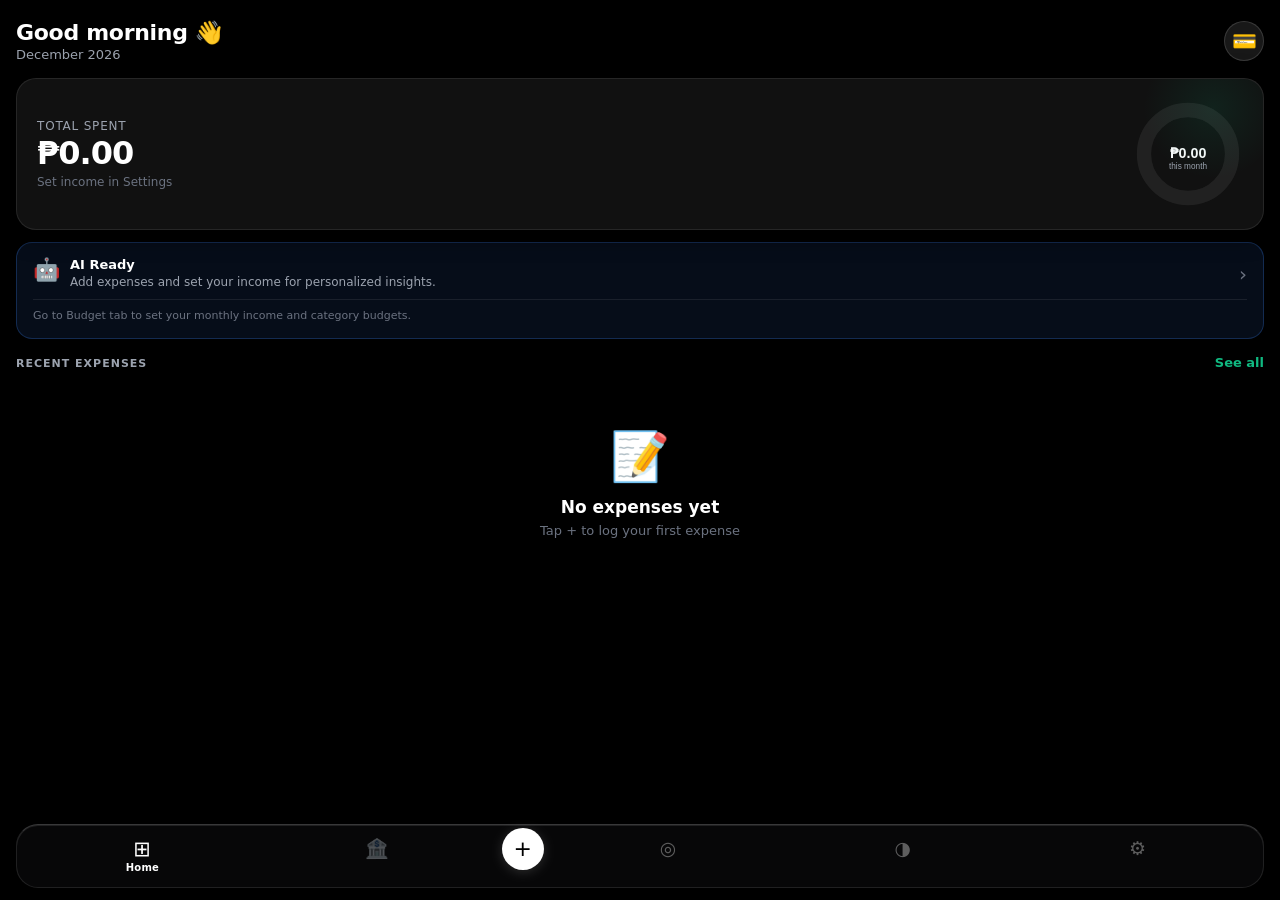
<file: index.html>
<!DOCTYPE html>
<html lang="en">
<head>
  <meta charset="UTF-8">
  <meta name="viewport"
        content="width=device-width, initial-scale=1.0, viewport-fit=cover,
                 user-scalable=no, maximum-scale=1">

  <!-- PWA / iOS home screen -->
  <meta name="apple-mobile-web-app-capable"           content="yes">
  <meta name="apple-mobile-web-app-status-bar-style"  content="black">
  <meta name="apple-mobile-web-app-title"             content="SpendAI">
  <meta name="mobile-web-app-capable"                 content="yes">
  <meta name="theme-color"                            content="#000000">

  <!-- SEO / Social -->
  <title>SpendAI — AI Expense Tracker</title>
  <script>
    // Ensure trailing slash for GitHub Pages so relative paths work (prevents black screen)
    (function() {
      var l = window.location;
      if (!l.pathname.endsWith('/') && !l.pathname.split('/').pop().includes('.')) {
        l.replace(l.protocol + '//' + l.host + l.pathname + '/' + l.search + l.hash);
      }
    })();
  </script>
  <meta name="description"
        content="Track expenses offline with built-in AI budget suggestions and spending insights. No internet required.">

  <!-- Icons -->
  <link rel="apple-touch-icon"    href="icons/icon.svg">
  <link rel="icon" type="image/svg+xml" href="icons/icon.svg">

  <!-- Manifest -->
  <link rel="manifest" href="manifest.json">

  <!-- Styles -->
  <link rel="stylesheet" href="css/app.css">

  <style>
    /* Loading splash (shown until JS boots) */
    #loading {
      position: fixed;
      inset: 0;
      background: #000000;
      display: flex;
      flex-direction: column;
      align-items: center;
      justify-content: center;
      gap: 20px;
      z-index: 9999;
      transition: opacity 0.4s;
    }
    #loading.fade { opacity: 0; pointer-events: none; }
    .splash-logo {
      width: 88px;
      height: 88px;
      border-radius: 22px;
      overflow: hidden;
    }
    .splash-title {
      font-family: -apple-system, sans-serif;
      font-size: 26px;
      font-weight: 800;
      color: #F9FAFB;
      letter-spacing: -0.5px;
    }
    .splash-sub {
      font-family: -apple-system, sans-serif;
      font-size: 13px;
      color: #6B7280;
    }
    .splash-dot-row {
      display: flex;
      gap: 7px;
    }
    .splash-dot {
      width: 7px;
      height: 7px;
      border-radius: 50%;
      background: #7C3AED;
      animation: pulse 1.2s ease-in-out infinite;
    }
    .splash-dot:nth-child(2) { animation-delay: 0.2s; background: #3B82F6; }
    .splash-dot:nth-child(3) { animation-delay: 0.4s; background: #10B981; }
    @keyframes pulse {
      0%, 80%, 100% { transform: scale(0.6); opacity: 0.4; }
      40%            { transform: scale(1.0); opacity: 1;   }
    }
  </style>
</head>
<body>

  <!-- Splash screen -->
  <div id="loading">
    <img class="splash-logo" src="icons/icon.svg" alt="SpendAI Logo">
    <div class="splash-title">SpendAI</div>
    <div class="splash-sub">AI-Powered · 100% Offline</div>
    <div class="splash-dot-row">
      <div class="splash-dot"></div>
      <div class="splash-dot"></div>
      <div class="splash-dot"></div>
    </div>
  </div>

  <!-- App root -->
  <div id="app"></div>

  <!-- Scripts (load order matters) -->
  <script src="js/db.js"></script>
  <script src="js/ai.js"></script>
  <script src="js/charts.js"></script>
  <script src="js/app.js"></script>

  <script>
    // Remove splash after app boots
    document.addEventListener('DOMContentLoaded', () => {
      setTimeout(() => {
        const el = document.getElementById('loading');
        if (el) {
          el.classList.add('fade');
          setTimeout(() => el.remove(), 450);
        }
      }, 600);
    });

    // Register service worker — detects updates and surfaces them to the app
    if ('serviceWorker' in navigator) {
      window.addEventListener('load', () => {
        navigator.serviceWorker.register('./sw.js').then(reg => {

          // If a new SW is already waiting when we load, tell the app
          if (reg.waiting) {
            window.__swWaiting = reg.waiting;
            if (typeof App !== 'undefined') App._swUpdateReady(reg.waiting);
          }

          // A new SW installed while the page is open
          reg.addEventListener('updatefound', () => {
            const newSW = reg.installing;
            newSW.addEventListener('statechange', () => {
              if (newSW.state === 'installed' && navigator.serviceWorker.controller) {
                // New version ready — tell the app (user data is safe in localStorage)
                window.__swWaiting = newSW;
                if (typeof App !== 'undefined') App._swUpdateReady(newSW);
              }
            });
          });

        }).catch(() => {});

        // When new SW takes control, reload to get fresh assets
        let refreshing = false;
        navigator.serviceWorker.addEventListener('controllerchange', () => {
          if (!refreshing) {
            refreshing = true;
            window.location.reload();
          }
        });
      });
    }
  </script>
</body>
</html>
</file>
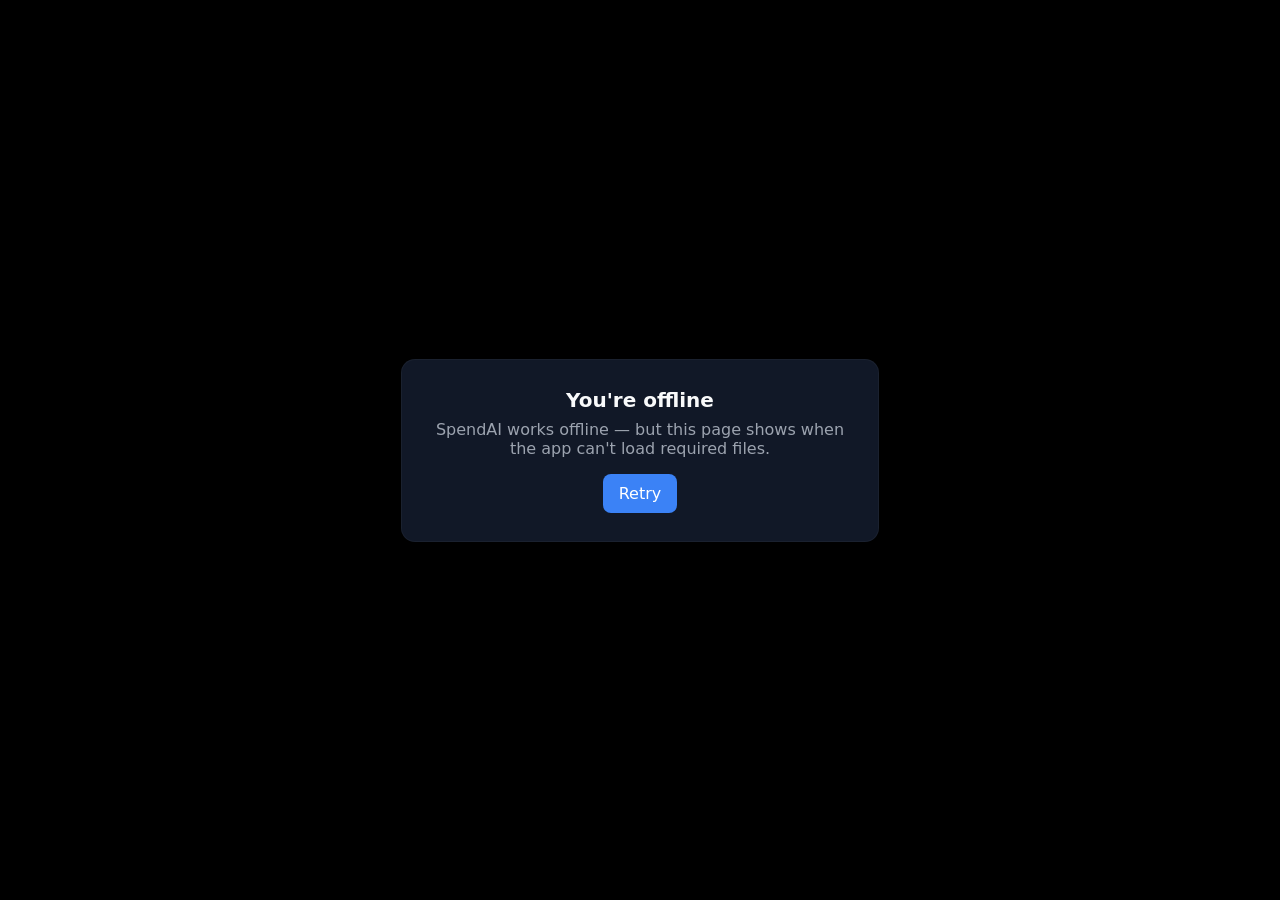
<file: offline.html>
<!doctype html>
<html lang="en">
<head>
  <meta charset="utf-8">
  <meta name="viewport" content="width=device-width,initial-scale=1">
  <title>Offline — SpendAI</title>
  <meta name="theme-color" content="#000000">
  <style>
    html,body{height:100%;margin:0;font-family:-apple-system,Segoe UI,Roboto,system-ui,sans-serif;background:#000000;color:#F9FAFB;display:flex;align-items:center;justify-content:center}
    .card{max-width:420px;padding:28px;border-radius:14px;background:#111827;border:1px solid rgba(255,255,255,0.04);text-align:center}
    h1{margin:0 0 8px;font-size:20px}
    p{margin:0;color:#9CA3AF}
    a{display:inline-block;margin-top:16px;padding:10px 16px;border-radius:8px;background:#3B82F6;color:#fff;text-decoration:none}
  </style>
</head>
<body>
  <div class="card">
    <h1>You're offline</h1>
    <p>SpendAI works offline — but this page shows when the app can't load required files.</p>
    <a href="./">Retry</a>
  </div>
</body>
</html>
</file>
<file: css/app.css>
/* ═══════════════════════════════════════════════════════════════════════════
   AI Expense Tracker — Premium iOS-Style Design
   100% offline · Local AI · On-device storage
═══════════════════════════════════════════════════════════════════════════ */

/* ── Design tokens ────────────────────────────────────────────────────── */
:root {
  --bg:          #000000;
  --surface:     #111111;
  --surface2:    #181818;
  --surface3:    #1f1f1f;
  --border:      rgba(255,255,255,0.08);
  --border2:     rgba(255,255,255,0.14);

  --purple:      #7C3AED;
  --purple-l:    #8B5CF6;
  --blue:        #3B82F6;
  --teal:        #14B8A6;
  --green:       #10B981;
  --orange:      #F59E0B;
  --red:         #EF4444;
  --pink:        #EC4899;

  --text:        #FFFFFF;
  --text2:       #9CA3AF;
  --text3:       #6B7280;

  --radius:      16px;
  --radius-sm:   12px;
  --radius-lg:   20px;

  --tab-h:       74px;
  --safe-b:      env(safe-area-inset-bottom, 0px);
  --safe-t:      env(safe-area-inset-top, 0px);
  --safe-l:      env(safe-area-inset-left, 0px);
  --safe-r:      env(safe-area-inset-right, 0px);

  --font:        -apple-system, BlinkMacSystemFont, 'Segoe UI', system-ui, sans-serif;
  --transition:  0.25s cubic-bezier(.4,0,.2,1);
}

/* ── Reset & base ─────────────────────────────────────────────────────── */
*, *::before, *::after {
  box-sizing: border-box;
  margin: 0;
  padding: 0;
  -webkit-tap-highlight-color: transparent;
  -webkit-touch-callout: none;
}

html {
  height: 100%;
  overflow: hidden;
  background: #000000;
}

body {
  font-family: var(--font);
  background: var(--bg);
  color: var(--text);
  height: 100%;
  overflow: hidden;
  overscroll-behavior: none;
  -webkit-font-smoothing: antialiased;
  -moz-osx-font-smoothing: grayscale;
}

input, button, textarea, select {
  font-family: var(--font);
  color: var(--text);
  border: none;
  background: none;
  outline: none;
  -webkit-appearance: none;
  appearance: none;
}

button { cursor: pointer; }

/* ── App shell ────────────────────────────────────────────────────────── */
#app {
  position: fixed;
  inset: 0;
  display: flex;
  flex-direction: column;
  padding-left:  var(--safe-l);
  padding-right: var(--safe-r);
}

/* ── Screen root ──────────────────────────────────────────────────────── */
#screen-root {
  flex: 1;
  overflow: hidden;
  position: relative;
}

.screen {
  position: absolute;
  inset: 0;
  padding-top: var(--safe-t);
  overflow-y: auto;
  overflow-x: hidden;
  overscroll-behavior-y: contain;
  -webkit-overflow-scrolling: touch;
  padding-bottom: calc(64px + 24px + var(--safe-b));
  opacity: 0;
  transform: translateY(18px);
  transition: opacity 0.28s var(--transition), transform 0.28s var(--transition);
  will-change: transform;
}

.screen-in {
  opacity: 1;
  transform: translateY(0);
}

.screen::-webkit-scrollbar { display: none; }

/* ── Tab bar — iOS 18 transparent frosted glass ───────────────────────── */
.tab-bar {
  position: fixed;
  bottom: calc(12px + var(--safe-b));
  left: 16px;
  right: 16px;
  height: 64px;
  padding: 0 8px;
  display: flex;
  align-items: center;
  justify-content: space-around;
  /* iOS 18-style: very low alpha so content bleeds through the blur */
  background: rgba(28, 28, 32, 0.25);
  backdrop-filter: blur(36px) saturate(180%);
  -webkit-backdrop-filter: blur(36px) saturate(180%);
  /* Luminous rim matches the iOS material highlight */
  border: 1px solid rgba(255, 255, 255, 0.10);
  border-top-color: rgba(255, 255, 255, 0.20);
  border-radius: 22px;
  z-index: 100;
  box-shadow:
    0 4px 16px rgba(0, 0, 0, 0.4),
    inset 0 1px 0 rgba(255, 255, 255, 0.10);
}

.nav-item {
  flex: 1;
  display: flex;
  flex-direction: column;
  align-items: center;
  gap: 4px;
  padding: 8px 4px;
  color: rgba(255,255,255,0.35);
  transition: color var(--transition);
  user-select: none;
}

.nav-item:active { opacity: 0.6; }

.nav-item.active {
  color: #FFFFFF;
}

.nav-icon {
  font-size: 19px;
  line-height: 1;
  transition: transform 0.2s;
  filter: grayscale(0.4);
}

.nav-item.active .nav-icon {
  transform: scale(1.1);
  filter: grayscale(0);
}

.nav-label {
  font-size: 10px;
  font-weight: 600;
  letter-spacing: 0.2px;
  opacity: 0;
  transition: opacity 0.2s;
}

.nav-item.active .nav-label {
  opacity: 1;
}

/* Add button — special pill style */
.nav-add {
  flex: 0 0 56px;
}

.nav-add .nav-icon {
  width: 42px;
  height: 42px;
  background: #FFFFFF;
  border-radius: 50%;
  display: flex;
  align-items: center;
  justify-content: center;
  font-size: 22px;
  font-weight: 400;
  color: #000;
  box-shadow: 0 2px 12px rgba(255,255,255,0.15);
  transition: transform 0.2s, box-shadow 0.2s;
  filter: grayscale(0) !important;
}

.nav-add:active .nav-icon {
  transform: scale(0.92);
  box-shadow: 0 1px 6px rgba(255,255,255,0.1);
}

/* ── Screen header ────────────────────────────────────────────────────── */
.scr-header {
  display: flex;
  align-items: center;
  justify-content: space-between;
  padding: 20px 16px 8px;
}

.page-title {
  font-size: 26px;
  font-weight: 700;
  letter-spacing: -0.5px;
}

.greeting {
  font-size: 22px;
  font-weight: 700;
  letter-spacing: -0.3px;
}

.subheading {
  font-size: 13px;
  color: var(--text2);
  margin-top: 2px;
}

.avatar-btn {
  width: 40px;
  height: 40px;
  border-radius: 50%;
  background: var(--surface2);
  border: 1px solid var(--border2);
  display: flex;
  align-items: center;
  justify-content: center;
  font-size: 20px;
  flex-shrink: 0;
}

/* ── Bottom pad ───────────────────────────────────────────────────────── */
.bottom-pad { height: 24px; }

/* ═══════════════════════════════════════════════════════════════════════
   DASHBOARD
═══════════════════════════════════════════════════════════════════════ */

/* Spending card */
.spend-card {
  margin: 8px 16px 12px;
  background: #111111;
  border: 1px solid rgba(255,255,255,0.09);
  border-radius: var(--radius-lg);
  padding: 20px;
  display: flex;
  align-items: center;
  gap: 12px;
  box-shadow: 0 4px 24px rgba(0,0,0,0.6);
  position: relative;
  overflow: hidden;
}

.spend-card::before {
  content: '';
  position: absolute;
  top: -40px;
  right: -20px;
  width: 140px;
  height: 140px;
  background: radial-gradient(circle, rgba(16,185,129,0.1) 0%, transparent 70%);
  pointer-events: none;
}

.spend-left { flex: 1; min-width: 0; }

.spend-label {
  font-size: 12px;
  color: var(--text2);
  font-weight: 500;
  text-transform: uppercase;
  letter-spacing: 0.8px;
  margin-bottom: 4px;
}

.spend-amount {
  font-size: 32px;
  font-weight: 800;
  letter-spacing: -1px;
  line-height: 1;
  color: #FFFFFF;
}

.spend-sub {
  font-size: 12px;
  color: var(--text3);
  margin-top: 6px;
}

.budget-usage-bar {
  height: 4px;
  background: rgba(255,255,255,0.1);
  border-radius: 2px;
  margin-top: 10px;
  overflow: hidden;
}

.budget-usage-fill {
  height: 100%;
  border-radius: 2px;
  background: var(--green);
  transition: width 1s cubic-bezier(.4,0,.2,1);
}

.budget-usage-fill.warn { background: var(--orange); }
.budget-usage-fill.over { background: var(--red); }

.budget-usage-label {
  font-size: 11px;
  color: var(--text3);
  margin-top: 4px;
}

.savings-badge {
  display: inline-flex;
  align-items: center;
  gap: 4px;
  background: rgba(16,185,129,0.15);
  border: 1px solid rgba(16,185,129,0.3);
  color: var(--green);
  font-size: 11px;
  font-weight: 600;
  padding: 4px 10px;
  border-radius: 20px;
  margin-top: 8px;
}

/* Donut */
.donut-wrap {
  flex-shrink: 0;
  width: 110px;
  height: 110px;
}

#donut-chart {
  width: 110px;
  height: 110px;
}

/* Category legend */
.legend-row {
  display: flex;
  gap: 6px;
  padding: 0 16px 12px;
  overflow-x: auto;
  scrollbar-width: none;
  -ms-overflow-style: none;
}

.legend-row::-webkit-scrollbar { display: none; }

.legend-item {
  display: flex;
  align-items: center;
  gap: 5px;
  background: var(--surface);
  border: 1px solid var(--border);
  border-radius: 20px;
  padding: 5px 10px;
  white-space: nowrap;
  font-size: 11px;
  flex-shrink: 0;
}

.legend-dot {
  width: 7px;
  height: 7px;
  border-radius: 50%;
  flex-shrink: 0;
}

.legend-name { color: var(--text2); }
.legend-amt  { font-weight: 700; }

/* AI Insight card */
.insight-card {
  display: block;
  width: calc(100% - 32px);
  margin: 0 16px 12px;
  padding: 14px 16px;
  border-radius: var(--radius);
  border: 1px solid transparent;
  text-align: left;
  transition: transform 0.15s, opacity 0.15s;
}

.insight-card:active { transform: scale(0.98); opacity: 0.85; }

.insight-info    { background: rgba(59,130,246,0.1);  border-color: rgba(59,130,246,0.25); }
.insight-success { background: rgba(16,185,129,0.1);  border-color: rgba(16,185,129,0.25); }
.insight-warning { background: rgba(245,158,11,0.1);  border-color: rgba(245,158,11,0.25); }
.insight-danger  { background: rgba(239,68,68,0.1);   border-color: rgba(239,68,68,0.25);  }

.insight-top {
  display: flex;
  align-items: flex-start;
  gap: 10px;
}

.insight-icon { font-size: 22px; flex-shrink: 0; }

.insight-body { flex: 1; min-width: 0; }

.insight-title {
  font-size: 13px;
  font-weight: 700;
  margin-bottom: 2px;
}

.insight-msg {
  font-size: 12px;
  color: var(--text2);
  line-height: 1.4;
}

.insight-arrow {
  font-size: 20px;
  color: var(--text3);
  flex-shrink: 0;
  align-self: center;
}

.insight-tip {
  font-size: 11px;
  color: var(--text3);
  margin-top: 8px;
  padding-top: 8px;
  border-top: 1px solid var(--border);
  line-height: 1.5;
}

/* Section header */
.sec-header {
  display: flex;
  align-items: baseline;
  justify-content: space-between;
  padding: 4px 16px 10px;
}

.sec-title {
  font-size: 11px;
  font-weight: 700;
  text-transform: uppercase;
  letter-spacing: 1px;
  color: var(--text2);
}

.sec-sub { font-size: 12px; color: var(--text3); }

.see-all {
  font-size: 13px;
  color: var(--green);
  font-weight: 600;
}

/* Transactions list */
.txn-list {
  padding: 0 16px;
  display: flex;
  flex-direction: column;
  gap: 8px;
}

/* Expense row */
.expense-item {
  display: flex;
  align-items: center;
  gap: 12px;
  background: #111111;
  border: 1px solid rgba(255,255,255,0.07);
  border-radius: var(--radius-sm);
  padding: 12px;
  transition: background var(--transition);
}

.expense-item:active { background: var(--surface2); }

.exp-icon {
  width: 42px;
  height: 42px;
  border-radius: 12px;
  display: flex;
  align-items: center;
  justify-content: center;
  font-size: 20px;
  flex-shrink: 0;
}

.exp-body { flex: 1; min-width: 0; }

.exp-desc {
  font-size: 14px;
  font-weight: 600;
  white-space: nowrap;
  overflow: hidden;
  text-overflow: ellipsis;
}

.exp-meta {
  display: flex;
  gap: 8px;
  margin-top: 3px;
}

.exp-tag {
  font-size: 11px;
  color: var(--text3);
  background: var(--surface3);
  padding: 2px 7px;
  border-radius: 6px;
}

.exp-date { font-size: 11px; color: var(--text3); }

.exp-right {
  display: flex;
  flex-direction: column;
  align-items: flex-end;
  gap: 4px;
  flex-shrink: 0;
}

.exp-amount {
  font-size: 14px;
  font-weight: 700;
  color: var(--red);
}

.del-btn {
  width: 20px;
  height: 20px;
  border-radius: 50%;
  background: rgba(239,68,68,0.12);
  color: var(--red);
  font-size: 10px;
  display: flex;
  align-items: center;
  justify-content: center;
  opacity: 0.6;
  transition: opacity 0.2s;
}

.del-btn:active { opacity: 1; }

/* Empty state */
.empty-state {
  text-align: center;
  padding: 48px 24px;
}

.empty-icon  { font-size: 48px; margin-bottom: 12px; }
.empty-title { font-size: 17px; font-weight: 700; margin-bottom: 6px; }
.empty-sub   { font-size: 13px; color: var(--text3); }

/* ═══════════════════════════════════════════════════════════════════════
   ADD EXPENSE
═══════════════════════════════════════════════════════════════════════ */


.amount-section {
  display: flex;
  align-items: center;
  justify-content: center;
  gap: 8px;
  padding: 24px 16px 28px;
  background: linear-gradient(180deg, var(--surface) 0%, transparent 100%);
  margin: 0 16px 8px;
  border-radius: var(--radius-lg);
  border: 1px solid var(--border);
}

.amount-sym {
  font-size: 36px;
  font-weight: 700;
  color: var(--text2);
}

.amount-input {
  font-size: 52px;
  font-weight: 800;
  letter-spacing: -2px;
  color: var(--text);
  width: 0;
  flex: 1;
  background: transparent;
  text-align: left;
  max-width: 260px;
}

.amount-input::placeholder { color: var(--text3); }

/* Form rows */
.form-row {
  padding: 0 16px 14px;
}

.form-label {
  display: block;
  font-size: 12px;
  font-weight: 600;
  color: var(--text2);
  text-transform: uppercase;
  letter-spacing: 0.6px;
  margin-bottom: 8px;
}

.opt { color: var(--text3); font-weight: 400; text-transform: none; letter-spacing: 0; }

.input-wrap { position: relative; }

.form-input {
  width: 100%;
  background: var(--surface);
  border: 1px solid var(--border);
  border-radius: var(--radius-sm);
  padding: 12px 14px;
  font-size: 15px;
  transition: border-color 0.2s;
}

.form-input:focus {
  border-color: var(--purple);
  box-shadow: 0 0 0 3px rgba(124,58,237,0.15);
}

.form-input::placeholder { color: var(--text3); }

.form-textarea {
  resize: none;
  height: 72px;
}

/* AI badge */
.ai-badge {
  position: absolute;
  right: 10px;
  top: 50%;
  transform: translateY(-50%);
  background: rgba(124,58,237,0.2);
  border: 1px solid rgba(124,58,237,0.4);
  color: var(--purple-l);
  font-size: 10px;
  font-weight: 600;
  padding: 3px 8px;
  border-radius: 20px;
  pointer-events: none;
  transition: opacity 0.2s;
}

.ai-badge.hidden { opacity: 0; }

/* Category grid */
.cat-grid {
  display: grid;
  grid-template-columns: repeat(5, 1fr);
  gap: 8px;
}

.cat-pill {
  display: flex;
  flex-direction: column;
  align-items: center;
  gap: 5px;
  padding: 14px 4px 10px;
  border-radius: 14px;
  background: #131313;
  border: 1.5px solid rgba(255,255,255,0.07);
  font-size: 22px;
  transition: background 0.15s, border-color 0.15s, transform 0.12s;
}

.cat-pill:active { transform: scale(0.9); }

.cat-pill.selected {
  background: color-mix(in srgb, var(--cc) 18%, #131313);
  border-color: var(--cc, var(--green));
  box-shadow: 0 0 0 2px color-mix(in srgb, var(--cc) 20%, transparent);
}

.cat-pill-name {
  font-size: 9px;
  font-weight: 600;
  color: var(--text2);
  line-height: 1;
}

.cat-pill.selected .cat-pill-name { color: var(--text); }

/* Save button */
.save-btn {
  display: block;
  width: calc(100% - 32px);
  margin: 0 16px 16px;
  padding: 16px;
  background: linear-gradient(135deg, var(--purple) 0%, var(--blue) 100%);
  color: #fff;
  font-size: 16px;
  font-weight: 700;
  border-radius: var(--radius);
  box-shadow: 0 6px 24px rgba(124,58,237,0.4);
  transition: transform 0.15s, box-shadow 0.15s;
  letter-spacing: 0.2px;
}

.save-btn:active {
  transform: scale(0.97);
  box-shadow: 0 3px 12px rgba(124,58,237,0.3);
}

/* ═══════════════════════════════════════════════════════════════════════
   BUDGET PLANNER
═══════════════════════════════════════════════════════════════════════ */

.ai-chip {
  background: linear-gradient(135deg, var(--purple) 0%, var(--blue) 100%);
  color: #fff;
  font-size: 10px;
  font-weight: 700;
  padding: 4px 10px;
  border-radius: 20px;
  letter-spacing: 0.5px;
}

.income-card {
  margin: 0 16px 12px;
  background: var(--surface);
  border: 1px solid var(--border);
  border-radius: var(--radius);
  padding: 16px;
}

.income-label {
  font-size: 11px;
  font-weight: 600;
  color: var(--text2);
  text-transform: uppercase;
  letter-spacing: 0.6px;
  margin-bottom: 10px;
}

.income-row {
  display: flex;
  align-items: center;
  gap: 8px;
}

.income-sym {
  font-size: 24px;
  font-weight: 700;
  color: var(--text2);
}

.income-input {
  font-size: 32px;
  font-weight: 800;
  flex: 1;
  background: transparent;
  color: var(--text);
  letter-spacing: -1px;
  border-bottom: 2px solid var(--border2);
  padding-bottom: 4px;
  transition: border-color 0.2s;
}

.income-input:focus { border-color: var(--purple); }
.income-input::placeholder { color: var(--text3); font-size: 18px; font-weight: 400; }

.income-hint {
  font-size: 12px;
  color: var(--text3);
  margin-top: 10px;
  line-height: 1.5;
}

.rule-row {
  display: flex;
  gap: 8px;
  margin-top: 12px;
}

.rule-chip {
  flex: 1;
  text-align: center;
  font-size: 11px;
  font-weight: 600;
  padding: 8px 6px;
  border-radius: var(--radius-sm);
  line-height: 1.4;
}

.rule-chip strong { display: block; font-size: 13px; margin-top: 2px; }

.rule-chip.needs { background: rgba(59,130,246,0.15); color: #60a5fa; }
.rule-chip.wants { background: rgba(245,158,11,0.15); color: #fbbf24; }
.rule-chip.save  { background: rgba(16,185,129,0.15); color: #34d399; }

.anomaly-card {
  margin: 0 16px 12px;
  background: rgba(239,68,68,0.08);
  border: 1px solid rgba(239,68,68,0.25);
  border-radius: var(--radius);
  padding: 14px;
}

.anomaly-title {
  font-size: 13px;
  font-weight: 700;
  color: var(--red);
  margin-bottom: 8px;
}

.anomaly-row {
  font-size: 12px;
  color: var(--text2);
  line-height: 1.6;
}

.ai-btn {
  display: block;
  width: calc(100% - 32px);
  margin: 0 16px 16px;
  padding: 14px;
  background: rgba(124,58,237,0.15);
  border: 1.5px solid rgba(124,58,237,0.35);
  color: var(--purple-l);
  font-size: 15px;
  font-weight: 700;
  border-radius: var(--radius);
  transition: background 0.2s, transform 0.15s;
  letter-spacing: 0.2px;
}

.ai-btn:active {
  background: rgba(124,58,237,0.25);
  transform: scale(0.97);
}

.bud-list {
  padding: 0 16px;
  display: flex;
  flex-direction: column;
  gap: 10px;
}

.bud-item {
  background: var(--surface);
  border: 1px solid var(--border);
  border-radius: var(--radius);
  padding: 14px;
}

.bud-header {
  display: flex;
  align-items: center;
  justify-content: space-between;
  margin-bottom: 10px;
}

.bud-cat {
  display: flex;
  align-items: center;
  gap: 10px;
}

.bud-icon {
  width: 34px;
  height: 34px;
  border-radius: 10px;
  display: flex;
  align-items: center;
  justify-content: center;
  font-size: 18px;
}

.bud-name {
  font-size: 14px;
  font-weight: 600;
}

.bud-amounts {
  display: flex;
  align-items: center;
  gap: 4px;
}

.bud-spent { font-size: 13px; font-weight: 700; }
.bud-sep   { font-size: 12px; color: var(--text3); }

.bud-input {
  font-size: 13px;
  font-weight: 600;
  color: var(--purple-l);
  width: 60px;
  text-align: right;
  background: rgba(124,58,237,0.08);
  border: 1px solid rgba(124,58,237,0.2);
  border-radius: 8px;
  padding: 4px 7px;
  transition: border-color 0.2s;
}

.bud-input:focus { border-color: var(--purple); }
.bud-input::placeholder { color: var(--text3); }

.bud-track {
  height: 6px;
  background: rgba(255,255,255,0.06);
  border-radius: 3px;
  overflow: hidden;
  margin-bottom: 6px;
}

.bud-fill {
  height: 100%;
  border-radius: 3px;
  transition: width 0.8s cubic-bezier(.4,0,.2,1);
}

.bud-fill.warn { background: var(--orange) !important; }
.bud-fill.over { background: var(--red)    !important; }

.bud-footer {
  display: flex;
  justify-content: space-between;
  font-size: 11px;
  color: var(--text3);
}

.bud-no {
  font-size: 12px;
  color: var(--text3);
  font-style: italic;
}

/* ═══════════════════════════════════════════════════════════════════════
   ANALYTICS
═══════════════════════════════════════════════════════════════════════ */

.period-row {
  display: flex;
  gap: 8px;
  padding: 0 16px 14px;
}

.period-btn {
  flex: 1;
  padding: 8px 4px;
  border-radius: var(--radius-sm);
  font-size: 13px;
  font-weight: 600;
  background: var(--surface);
  border: 1px solid var(--border);
  color: var(--text2);
  transition: all 0.2s;
}

.period-btn.active {
  background: rgba(124,58,237,0.2);
  border-color: rgba(124,58,237,0.4);
  color: var(--purple-l);
}

.stats-grid {
  display: grid;
  grid-template-columns: 1fr 1fr;
  gap: 8px;
  padding: 0 16px 14px;
}

.stat-card {
  background: var(--surface);
  border: 1px solid var(--border);
  border-radius: var(--radius);
  padding: 14px;
}

.stat-val {
  font-size: 20px;
  font-weight: 800;
  letter-spacing: -0.5px;
  margin-bottom: 3px;
}

.stat-lbl { font-size: 11px; color: var(--text3); font-weight: 500; }

.stat-ok   { border-color: rgba(16,185,129,0.3); }
.stat-ok .stat-val { color: var(--green); }

.stat-warn { border-color: rgba(239,68,68,0.3); }
.stat-warn .stat-val { color: var(--red); }

/* Chart cards */
.chart-card {
  margin: 0 16px 14px;
  background: var(--surface);
  border: 1px solid var(--border);
  border-radius: var(--radius);
  padding: 16px;
}

.chart-title {
  font-size: 14px;
  font-weight: 700;
  margin-bottom: 14px;
}

.chart-empty {
  text-align: center;
  color: var(--text3);
  font-size: 13px;
  padding: 24px 0;
}

/* Line chart */
.line-canvas {
  width: 100%;
  height: 140px;
  display: block;
}

/* Category breakdown */
.cat-row {
  display: flex;
  align-items: center;
  gap: 10px;
  margin-bottom: 12px;
}

.cat-row:last-child { margin-bottom: 0; }

.cat-sm { font-size: 18px; flex-shrink: 0; }

.cat-info { flex: 1; min-width: 0; }

.cat-row-header {
  display: flex;
  justify-content: space-between;
  font-size: 12px;
  font-weight: 600;
  margin-bottom: 5px;
}

.cat-track {
  height: 5px;
  background: rgba(255,255,255,0.06);
  border-radius: 3px;
  overflow: hidden;
}

.cat-bar {
  height: 100%;
  border-radius: 3px;
  width: 0;
}

.cat-pct {
  font-size: 11px;
  color: var(--text3);
  font-weight: 600;
  width: 28px;
  text-align: right;
  flex-shrink: 0;
}

/* ═══════════════════════════════════════════════════════════════════════
   SETTINGS
═══════════════════════════════════════════════════════════════════════ */

.setting-group {
  margin: 0 16px 12px;
  background: var(--surface);
  border: 1px solid var(--border);
  border-radius: var(--radius);
  overflow: hidden;
}

.sg-title {
  font-size: 11px;
  font-weight: 700;
  color: var(--text2);
  text-transform: uppercase;
  letter-spacing: 0.7px;
  padding: 12px 14px 8px;
  display: flex;
  align-items: center;
  gap: 8px;
}

.offline-badge {
  background: rgba(16,185,129,0.15);
  color: var(--green);
  font-size: 9px;
  padding: 2px 7px;
  border-radius: 10px;
  letter-spacing: 0.3px;
}

.sg-row {
  display: flex;
  align-items: center;
  justify-content: space-between;
  padding: 12px 14px;
  border-top: 1px solid var(--border);
  font-size: 14px;
  font-weight: 500;
  gap: 12px;
}

.sg-row:first-child { border-top: none; }

.sg-row-title { font-size: 14px; font-weight: 500; }
.sg-row-sub   { font-size: 11px; color: var(--text3); margin-top: 2px; line-height: 1.4; }

.sg-select {
  background: var(--surface2);
  border: 1px solid var(--border);
  border-radius: 8px;
  padding: 6px 10px;
  font-size: 13px;
  font-weight: 600;
  color: var(--purple-l);
  max-width: 160px;
}

.sg-input-row {
  display: flex;
  align-items: center;
  gap: 4px;
  background: var(--surface2);
  border: 1px solid var(--border);
  border-radius: 8px;
  padding: 4px 10px;
}

.sg-input {
  font-size: 14px;
  font-weight: 600;
  color: var(--purple-l);
  width: 100px;
  text-align: right;
}

.sg-val   { font-size: 13px; color: var(--text2); }
.sg-arrow { font-size: 20px; color: var(--text3); }

.sg-clickable { cursor: pointer; transition: background 0.15s; }
.sg-clickable:active { background: var(--surface2); }
.sg-danger  { color: var(--red); }
.sg-install { color: var(--green); }

/* Inline update banner inside settings */
.update-banner {
  display: flex;
  align-items: center;
  justify-content: space-between;
  margin: 0 16px 12px;
  padding: 12px 14px;
  background: rgba(16,185,129,0.1);
  border: 1px solid rgba(16,185,129,0.3);
  border-radius: var(--radius);
  font-size: 13px;
  font-weight: 600;
  color: var(--green);
  cursor: pointer;
}

/* Floating update banner (bottom of screen) */
.update-banner-fixed {
  position: fixed;
  bottom: calc(64px + 24px + var(--safe-b) + 8px);
  left: 16px;
  right: 16px;
  background: #181818;
  border: 1px solid rgba(16,185,129,0.4);
  border-radius: 14px;
  padding: 12px 16px;
  display: flex;
  align-items: center;
  gap: 10px;
  font-size: 13px;
  font-weight: 600;
  color: var(--text);
  z-index: 500;
  box-shadow: 0 8px 32px rgba(0,0,0,0.5);
  animation: slideUp 0.3s ease;
}

.update-banner-fixed button {
  background: var(--green);
  color: #000;
  border: none;
  border-radius: 8px;
  padding: 6px 12px;
  font-size: 12px;
  font-weight: 700;
  cursor: pointer;
  margin-left: auto;
}

.update-banner-fixed button:active { opacity: 0.8; }

@keyframes slideUp {
  from { opacity: 0; transform: translateY(16px); }
  to   { opacity: 1; transform: translateY(0); }
}


/* Toggle (visual only = always on since AI is always enabled) */
.toggle-on {
  width: 44px;
  height: 26px;
  border-radius: 13px;
  background: var(--green);
  position: relative;
  flex-shrink: 0;
}

.toggle-on::after {
  content: '';
  position: absolute;
  top: 3px;
  right: 3px;
  width: 20px;
  height: 20px;
  background: #fff;
  border-radius: 50%;
  box-shadow: 0 1px 4px rgba(0,0,0,0.3);
}

.toggle-off {
  width: 44px;
  height: 26px;
  border-radius: 13px;
  background: var(--surface3);
  border: 1px solid var(--border2);
  position: relative;
  flex-shrink: 0;
}

.toggle-off::after {
  content: '';
  position: absolute;
  top: 3px;
  left: 3px;
  width: 20px;
  height: 20px;
  background: var(--text3);
  border-radius: 50%;
}


/* Stats overview */
.stats-overview { padding: 0; }

.stats-ov {
  display: flex;
  align-items: center;
  padding: 16px;
}

.stats-ov-item {
  flex: 1;
  text-align: center;
}

.stats-ov-div {
  width: 1px;
  height: 36px;
  background: var(--border);
}

.stats-ov-val {
  font-size: 22px;
  font-weight: 800;
  letter-spacing: -0.5px;
}

.stats-ov-lbl {
  font-size: 11px;
  color: var(--text3);
  margin-top: 2px;
}

/* ═══════════════════════════════════════════════════════════════════════
   TOAST
═══════════════════════════════════════════════════════════════════════ */

#toast {
  position: fixed;
  bottom: calc(var(--tab-h) + var(--safe-b) + 12px);
  left: 50%;
  transform: translateX(-50%) translateY(20px);
  background: #1e293b;
  color: var(--text);
  font-size: 13px;
  font-weight: 600;
  padding: 10px 20px;
  border-radius: 24px;
  box-shadow: 0 8px 32px rgba(0,0,0,0.4);
  border: 1px solid var(--border2);
  white-space: nowrap;
  opacity: 0;
  transition: opacity 0.25s, transform 0.25s;
  z-index: 999;
  pointer-events: none;
}

#toast.show {
  opacity: 1;
  transform: translateX(-50%) translateY(0);
}

#toast.toast-success { border-color: rgba(16,185,129,0.4);  color: #34d399; }
#toast.toast-error   { border-color: rgba(239,68,68,0.4);   color: #f87171; }
#toast.toast-warning { border-color: rgba(245,158,11,0.4);  color: #fbbf24; }

/* ═══════════════════════════════════════════════════════════════════════
   UTILITIES
═══════════════════════════════════════════════════════════════════════ */

@keyframes fadeUp {
  from { opacity: 0; transform: translateY(16px); }
  to   { opacity: 1; transform: translateY(0); }
}

/* iOS standalone mode adjustments */
@media (display-mode: standalone) {
  .scr-header { padding-top: max(20px, var(--safe-t)); }
}

/* Smooth scrollbar for non-iOS */
@media (pointer: fine) {
  .screen::-webkit-scrollbar { display: block; width: 4px; }
  .screen::-webkit-scrollbar-track { background: transparent; }
  .screen::-webkit-scrollbar-thumb { background: rgba(255,255,255,0.1); border-radius: 2px; }
}

/* Prevent zoom on input focus (iOS) */
input[type="number"],
input[type="text"],
input[type="date"],
textarea,
select {
  font-size: max(16px, 1em);
}

.form-label, .form-input::placeholder { font-size: 14px; }

/* ═══════════════════════════════════════════════════════════════════════
   WEALTH
═══════════════════════════════════════════════════════════════════════ */

.wealth-tabs {
  display: flex;
  margin: 0 16px 16px;
  background: var(--surface);
  border: 1px solid var(--border);
  border-radius: var(--radius-sm);
  padding: 4px;
}

.wealth-tab {
  flex: 1;
  padding: 8px;
  text-align: center;
  font-size: 13px;
  font-weight: 600;
  color: var(--text2);
  border-radius: 6px;
  transition: all 0.2s;
}

.wealth-tab.active {
  background: var(--surface3);
  color: var(--purple-l);
  box-shadow: 0 2px 8px rgba(0,0,0,0.2);
}

.wealth-content {
  padding-bottom: 20px;
}

.wealth-card {
  margin: 0 16px 16px;
  background: linear-gradient(135deg, #150e2b 0%, #171d36 100%);
  border: 1px solid rgba(59,130,246,0.3);
  border-radius: var(--radius-lg);
  padding: 20px;
  text-align: center;
  box-shadow: 0 8px 32px rgba(0,0,0,0.3);
}

.wealth-card-title {
  font-size: 12px;
  color: var(--text2);
  font-weight: 500;
  text-transform: uppercase;
  letter-spacing: 0.8px;
  margin-bottom: 8px;
}

.wealth-card-val {
  font-size: 34px;
  font-weight: 800;
  color: var(--text);
  letter-spacing: -1px;
}

.list-cards {
  padding: 0 16px 16px;
  display: flex;
  flex-direction: column;
  gap: 10px;
}

.w-item {
  display: flex;
  align-items: center;
  justify-content: space-between;
  background: var(--surface);
  border: 1px solid var(--border);
  border-radius: var(--radius-sm);
  padding: 14px;
}

.w-item-info {
  flex: 1;
}

.w-item-title {
  font-size: 15px;
  font-weight: 600;
  margin-bottom: 4px;
}

.w-item-sub {
  font-size: 12px;
  color: var(--text3);
}

.w-item-right {
  display: flex;
  align-items: center;
  gap: 10px;
}

.w-item-val {
  font-size: 15px;
  font-weight: 700;
  text-align: right;
}

.w-item-pct {
  font-size: 11px;
  font-weight: 600;
  margin-top: 4px;
  text-align: right;
}

.action-btn {
  background: rgba(16,185,129,0.15);
  color: var(--green);
  border: 1px solid rgba(16,185,129,0.3);
  padding: 5px 10px;
  border-radius: 6px;
  font-size: 11px;
  font-weight: 600;
}

.icon-btn {
  background: var(--surface3);
  border: none;
  width: 28px;
  height: 28px;
  border-radius: 50%;
  color: var(--text2);
  display: flex;
  align-items: center;
  justify-content: center;
  font-size: 12px;
}

.icon-btn:active { background: var(--border); }

.add-box {
  margin: 16px;
  padding: 16px;
  background: var(--surface2);
  border: 1px dashed var(--border2);
  border-radius: var(--radius);
}

.add-box-title {
  font-size: 13px;
  color: var(--text2);
  margin-bottom: 12px;
  text-transform: uppercase;
  font-weight: 600;
  letter-spacing: 0.5px;
}

.add-box .form-input {
  margin-bottom: 12px;
  background: var(--surface);
}

.add-box .save-btn {
  margin: 0;
  width: 100%;
  padding: 12px;
  font-size: 14px;
}

/* ═══════════════════════════════════════════════════════════════════════
   UPDATE BANNER
═══════════════════════════════════════════════════════════════════════ */
#update-banner {
  position: fixed;
  top: calc(-1px - var(--safe-t) - 56px);  /* starts off-screen */
  left: 50%;
  transform: translateX(-50%);
  z-index: 9000;
  display: flex;
  align-items: center;
  gap: 10px;
  background: linear-gradient(135deg, #1a1a2e 0%, #16213e 100%);
  border: 1px solid rgba(124,58,237,0.45);
  border-radius: 16px;
  padding: 10px 14px;
  width: calc(100% - 32px);
  max-width: 420px;
  box-shadow: 0 4px 24px rgba(0,0,0,0.6), 0 0 0 1px rgba(124,58,237,0.15);
  transition: top 0.4s cubic-bezier(0.34,1.56,0.64,1);
  pointer-events: none;
  opacity: 0;
}

#update-banner.update-banner-show {
  top: calc(12px + var(--safe-t));
  opacity: 1;
  pointer-events: auto;
}

#update-banner span {
  flex: 1;
  font-size: 13px;
  font-weight: 600;
  color: #fff;
  white-space: nowrap;
}

#update-apply-btn {
  background: linear-gradient(135deg, var(--purple) 0%, var(--blue) 100%);
  color: #fff;
  font-size: 12px;
  font-weight: 700;
  padding: 6px 16px;
  border-radius: 20px;
  border: none;
  cursor: pointer;
  letter-spacing: 0.3px;
  transition: opacity 0.15s, transform 0.15s;
  flex-shrink: 0;
  box-shadow: 0 2px 8px rgba(124,58,237,0.4);
}

#update-apply-btn:active {
  opacity: 0.85;
  transform: scale(0.96);
}

#update-dismiss-btn {
  width: 26px;
  height: 26px;
  border-radius: 50%;
  background: rgba(255,255,255,0.08);
  color: var(--text2);
  font-size: 11px;
  display: flex;
  align-items: center;
  justify-content: center;
  flex-shrink: 0;
  cursor: pointer;
  transition: background 0.15s;
}

#update-dismiss-btn:active { background: rgba(255,255,255,0.18); }
</file>
